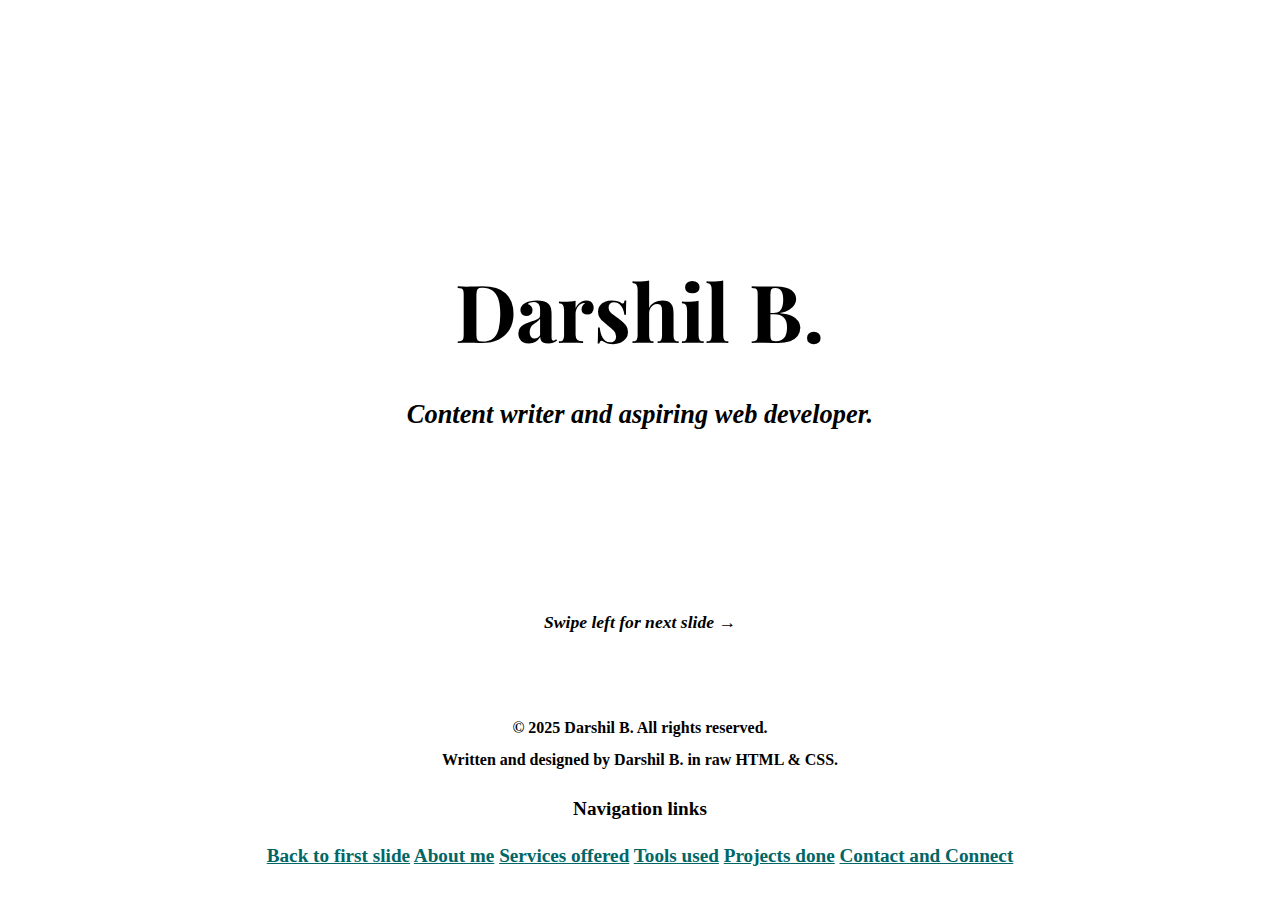
<file: index.html>
<!DOCTYPE html>
<html lang="en">
  <head>
    <meta charset="UTF-8">
    <meta name="description" content="Welcome to the personal site of Darshil B.—a content writer and aspiring web developer. Learn about my background, view service rates, and find detailed info on what I offer.">
    <title>Darshil B.'s Website</title>
    <link rel="stylesheet" href="sheet.css">
    <meta name="viewport" content="width=device-width, initial-scale=1.0">
    <link rel="preconnect" href="https://fonts.googleapis.com">
    <link rel="preconnect" href="https://fonts.gstatic.com" crossorigin>
    <link href="https://fonts.googleapis.com/css2?family=Inter&family=Playfair+Display:wght@400;700&display=swap" rel="stylesheet">
  </head>
  <body>
    <main class="scroll-container">
      <section class="slide" id="intro">
        <h1>Darshil B.</h1>
        <p><em>Content writer and aspiring web developer.</em></p>
          <div class="scroll-prompt"><p class="some">Swipe left for next slide →</p></div>
      </section>
      <section class="slide" id="about">
        <h2>About me</h2>
        <p>Welcome to my profile page. I'm Darshil, a student freelancer from India. From blog posts to basic web pages, I offer lightweight, mobile-built solutions. I work solo, and value communication, transparency, deadlines and quality.</p>
      </section>
      <section class="slide" id="services">
        <h2>Services I offer</h2>
        <ul>
          <li>Content research and writing.</li>
          <li>Static website designing.</li>
        </ul>
        <p>I write blogs, articles, scripts for content creation. I also do basic static website design using HTML, CSS and JavaScript — such as making portfolio websites, landing pages etc.</p>
        <p>I can also put your page live on the internet by hosting it using GitHub.</p>
        <p>Know my service rates<a href="rates.html"> here.</a></p>
      </section>
      <section class="slide" id="tools">
        <h2>Tools used by me</h2>
        <ul>
          <li>Acode (mobile app)</li>
          <li>YouCut (mobile app)</li>
          <li>Canva (mobile app)</li>
          <li>ChatGPT</li>
        </ul>
      </section>
      <section class="slide" id="projects">
        <h2>Projects I've done</h2><h3>Content research and writing:</h3>
        <ol class="project-list">
          <li><a href="https://skilldot.github.io/5-productivity-myths/" target="_blank" rel="noopener noreferrer">My blog on 5 productivity myths</a></li>
        </ol>
        <h3>Web development:</h3>
        <ol class="project-list">
          <li>This profile page.</li>
          <li>
            <a href="https://skilldot.github.io/BnB-cafe-mock-website/" target="_blank" rel="noopener noreferrer">A website I made for a hypothetical cafe
            </a>
          </li>
        </ol>
      </section>
      <section class="slide" id="comms">
        <div class="box">
          <h2>Contact me:</h2>
          <p>My email: <a href="mailto:contact.db78@gmail.com">contact.db78@gmail.com</a></p>
        </div>
        <div class="box">
          <h2>Connect with me:</h2>
          <p>My GitHub: <a href="https://github.com/Skilldot" target="_blank" rel="noopener noreferrer">https://github.com/Skilldot</a></p>
          <p>My Reddit: <a href="https://www.reddit.com/user/Skilldot" target="_blank" rel="noopener noreferrer">https://reddit.com/user/Skilldot</a></p>
        </div>
      </section>
    </main>
    <footer>
      <section id="footer">
        <p class="bottomt">&copy; 2025 Darshil B. All rights reserved.</p>
        <p class="bottomt">Written and designed by Darshil B. in raw HTML & CSS.</p>
        <h4>Navigation links</h4>
        <a href="#intro">Back to first slide</a>
        <a href="#about">About me</a>
        <a href="#services">Services offered</a>
        <a href="#tools">Tools used</a>
        <a href="#projects">Projects done</a>
        <a href="#comms">Contact and Connect</a>
      </section>
    </footer>
  </body>
</html>
</file>
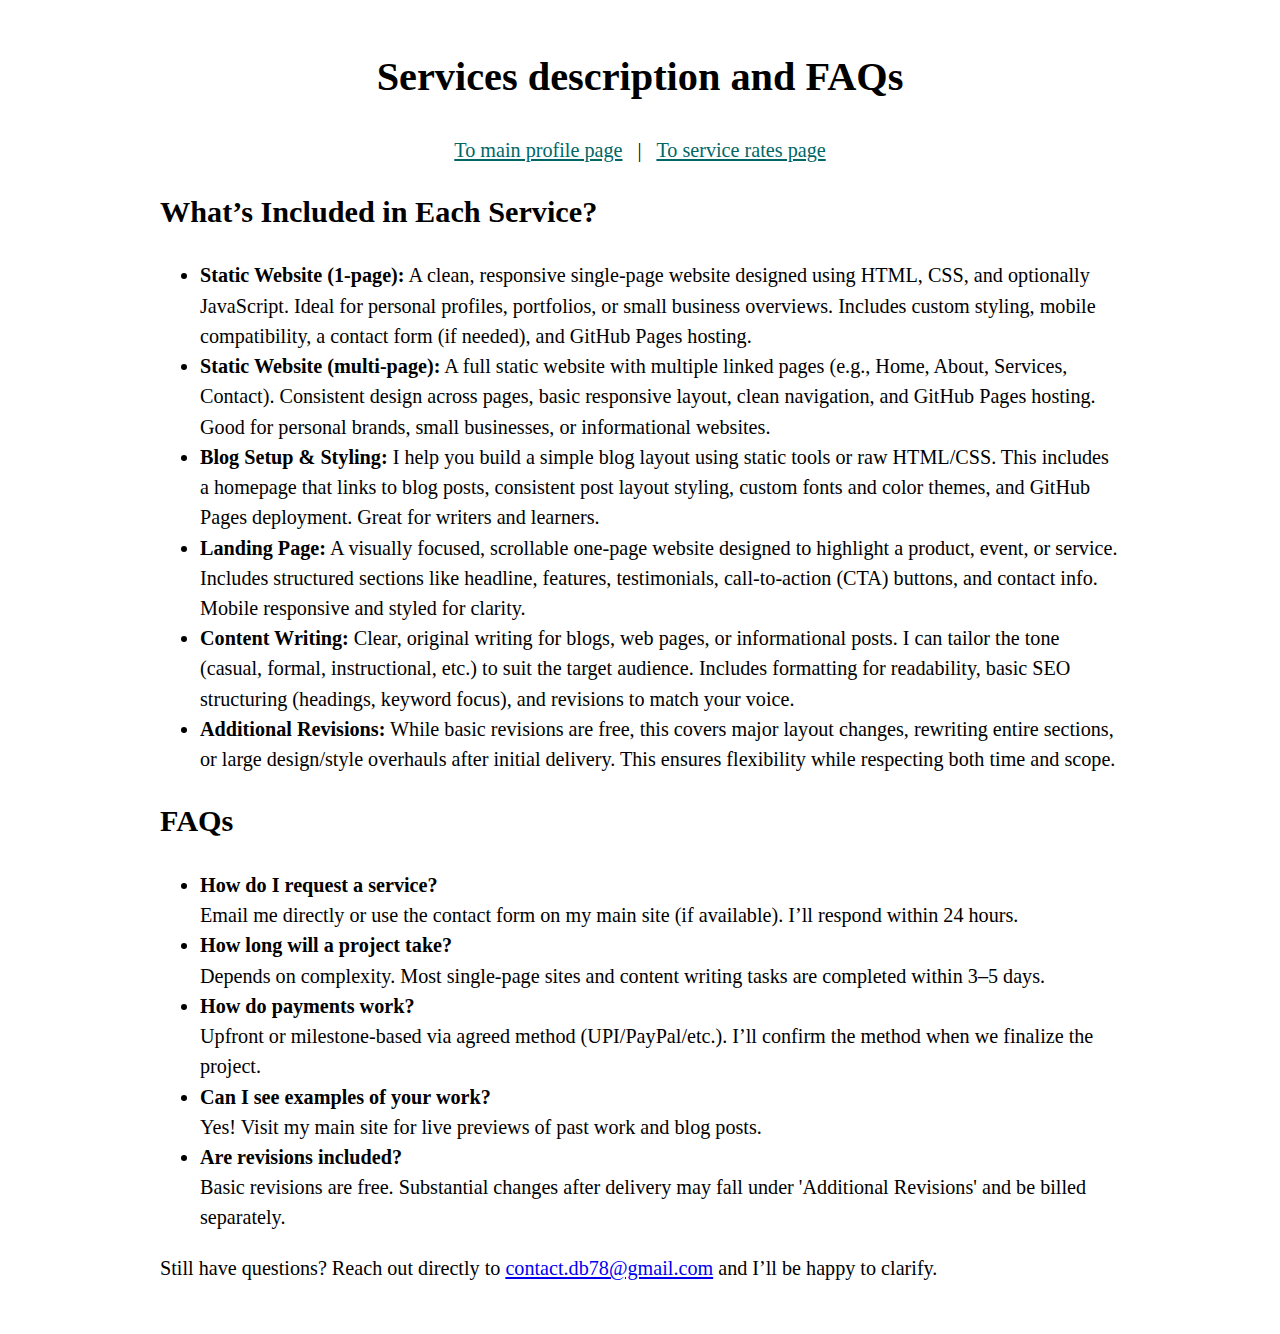
<file: details.html>
<!DOCTYPE html>
<html lang="en">
  <head>
    <meta charset="UTF-8">
    <meta name="viewport" content="width=device-width, initial-scale=1.0">
    <meta name="description" content="Learn about my web design and content writing services, including pricing, deliverables, and FAQs. Ideal for personal brands, small businesses, and creators.">
    <link rel="stylesheet" href="details-style.css">
    <title>Services description and FAQs</title>
  </head>
  <body>
    <div class="container">
      <header>
        <h1>Services description and FAQs</h1>
        <nav>
          <a href="index.html">To main profile page</a>
          <span style="padding: 0 0.5rem;">|</span>
          <a href="rates.html">To service rates page</a>
        </nav>
      </header>
      <main>
        <section>
          <h2>What’s Included in Each Service?</h2>
          <ul>
            <li><strong>Static Website (1-page):</strong> A clean, responsive single-page website designed using HTML, CSS, and optionally JavaScript. Ideal for personal profiles, portfolios, or small business overviews. Includes custom styling, mobile compatibility, a contact form (if needed), and GitHub Pages hosting.</li>
            <li><strong>Static Website (multi-page):</strong> A full static website with multiple linked pages (e.g., Home, About, Services, Contact). Consistent design across pages, basic responsive layout, clean navigation, and GitHub Pages hosting. Good for personal brands, small businesses, or informational websites.</li>
            <li><strong>Blog Setup & Styling:</strong> I help you build a simple blog layout using static tools or raw HTML/CSS. This includes a homepage that links to blog posts, consistent post layout styling, custom fonts and color themes, and GitHub Pages deployment. Great for writers and learners.</li>
            <li><strong>Landing Page:</strong> A visually focused, scrollable one-page website designed to highlight a product, event, or service. Includes structured sections like headline, features, testimonials, call-to-action (CTA) buttons, and contact info. Mobile responsive and styled for clarity.</li>
            <li><strong>Content Writing:</strong> Clear, original writing for blogs, web pages, or informational posts. I can tailor the tone (casual, formal, instructional, etc.) to suit the target audience. Includes formatting for readability, basic SEO structuring (headings, keyword focus), and revisions to match your voice.</li>
            <li><strong>Additional Revisions:</strong> While basic revisions are free, this covers major layout changes, rewriting entire sections, or large design/style overhauls after initial delivery. This ensures flexibility while respecting both time and scope.</li>
          </ul>
        </section>
        <section>
          <h2>FAQs</h2>
          <ul>
            <li><strong>How do I request a service?</strong><br>Email me directly or use the contact form on my main site (if available). I’ll respond within 24 hours.</li>
            <li><strong>How long will a project take?</strong><br>Depends on complexity. Most single-page sites and content writing tasks are completed within 3–5 days.</li>
            <li><strong>How do payments work?</strong><br>Upfront or milestone-based via agreed method (UPI/PayPal/etc.). I’ll confirm the method when we finalize the project.</li>
            <li><strong>Can I see examples of your work?</strong><br>Yes! Visit my main site for live previews of past work and blog posts.</li>
            <li><strong>Are revisions included?</strong><br>Basic revisions are free. Substantial changes after delivery may fall under 'Additional Revisions' and be billed separately.</li>
          </ul>
        </section>
      </main>
      <footer>
        <p>Still have questions? Reach out directly to <a href="mailto:contact.db78@gmail.com">contact.db78@gmail.com</a> and I’ll be happy to clarify.</p>
      </footer>
    </div>
  </body>
</html>
</file>
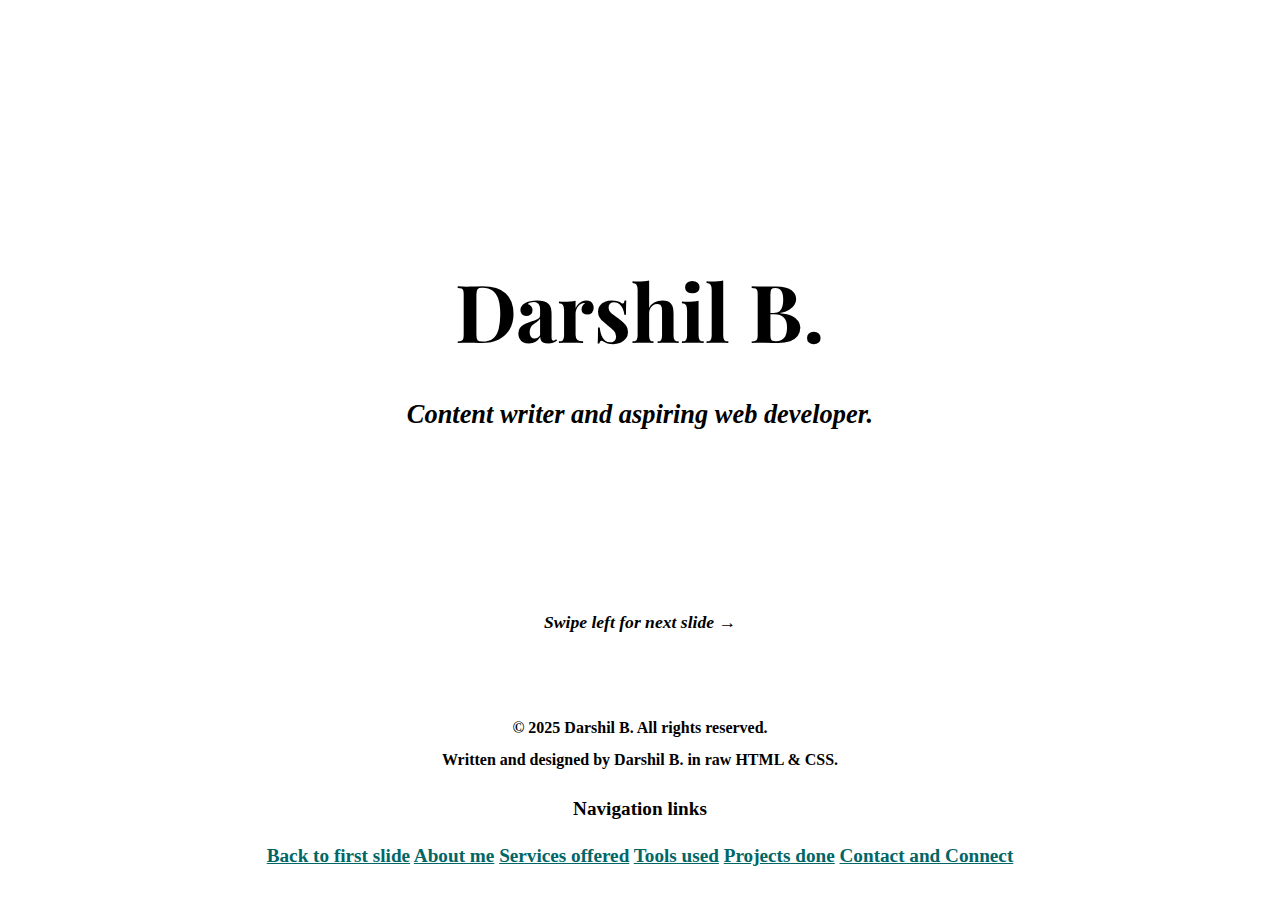
<file: personal_website.html>
<!DOCTYPE html>
<html lang="en">
  <head>
    <meta charset="UTF-8">
    <meta name="description" content="Portfolio of Darshil B., a content writer and aspiring web developer.">
    <title>Darshil B.'s Website</title>
    <link rel="stylesheet" href="sheet.css">
    <meta name="viewport" content="width=device-width, initial-scale=1.0">
    <link rel="preconnect" href="https://fonts.googleapis.com">
    <link rel="preconnect" href="https://fonts.gstatic.com" crossorigin>
    <link href="https://fonts.googleapis.com/css2?family=Inter&family=Playfair+Display:wght@400;700&display=swap" rel="stylesheet">
  </head>
  <body>
    <main class="scroll-container">
      <section class="slide" id="intro">
        <h1>Darshil B.</h1>
        <p><em>Content writer and aspiring web developer.</em></p>
          <div class="scroll-prompt"><p class="some">Swipe left for next slide →</p></div>
      </section>
      <section class="slide" id="about">
        <h2>About me</h2>
        <p>Welcome to my profile page. I'm Darshil, a teenager student freelancer. Currently I work only using a phone. Although new to the scene, I'm here to deliver.</p>
      </section>
      <section class="slide" id="services">
        <h2>Services I offer</h2>
        <ul>
          <li>Content research and writing.</li>
          <li>Static website designing.</li>
        </ul>
        <p>I write blogs, articles, scripts for content creation. I also do basic static website design using HTML, CSS and JavaScript — such as making portfolio websites, landing pages etc.</p>
        <p>I can also put your page live on the internet by hosting it using GitHub.</p>
      </section>
      <section class="slide" id="tools">
        <h2>Tools used by me</h2>
        <ul>
          <li>Acode (mobile app)</li>
          <li>YouCut (mobile app)</li>
          <li>Canva (mobile app)</li>
          <li>ChatGPT</li>
        </ul>
      </section>
      <section class="slide" id="projects">
        <h2>Projects I've done</h2><h3>Content research and writing:</h3>
        <ol class="project-list">
          <li><a href="https://skilldot.github.io/5-productivity-myths/" target="_blank" rel="noopener noreferrer">My blog on 5 productivity myths</a></li>
        </ol>
        <h3>Web development:</h3>
        <ol class="project-list">
          <li>This profile page.</li>
          <li>
            <a href="https://skilldot.github.io/BnB-cafe-mock-website/" target="_blank" rel="noopener noreferrer">A website I made for a hypothetical cafe
            </a>
          </li>
        </ol>
      </section>
      <section class="slide" id="comms">
        <div class="box">
          <h2>Contact me:</h2>
          <p>My email: <a href="mailto:contact.db78@gmail.com">contact.db78@gmail.com</a></p>
        </div>
        <div class="box">
          <h2>Connect with me:</h2>
          <p>My GitHub: <a href="https://github.com/Skilldot" target="_blank" rel="noopener noreferrer">https://github.com/Skilldot</a></p>
        </div>
      </section>
    </main>
    <footer>
      <section id="footer">
        <p class="bottomt">&copy; 2025 Darshil B. All rights reserved.</p>
        <p class="bottomt">Written and designed by Darshil B. in raw HTML & CSS.</p>
        <h4>Navigation links</h4>
        <a href="#intro">Back to first slide</a>
        <a href="#about">About me</a>
        <a href="#services">Services offered</a>
        <a href="#tools">Tools used</a>
        <a href="#projects">Projects done</a>
        <a href="#comms">Contact and Connect</a>
      </section>
    </footer>
  </body>
</html>
</file>
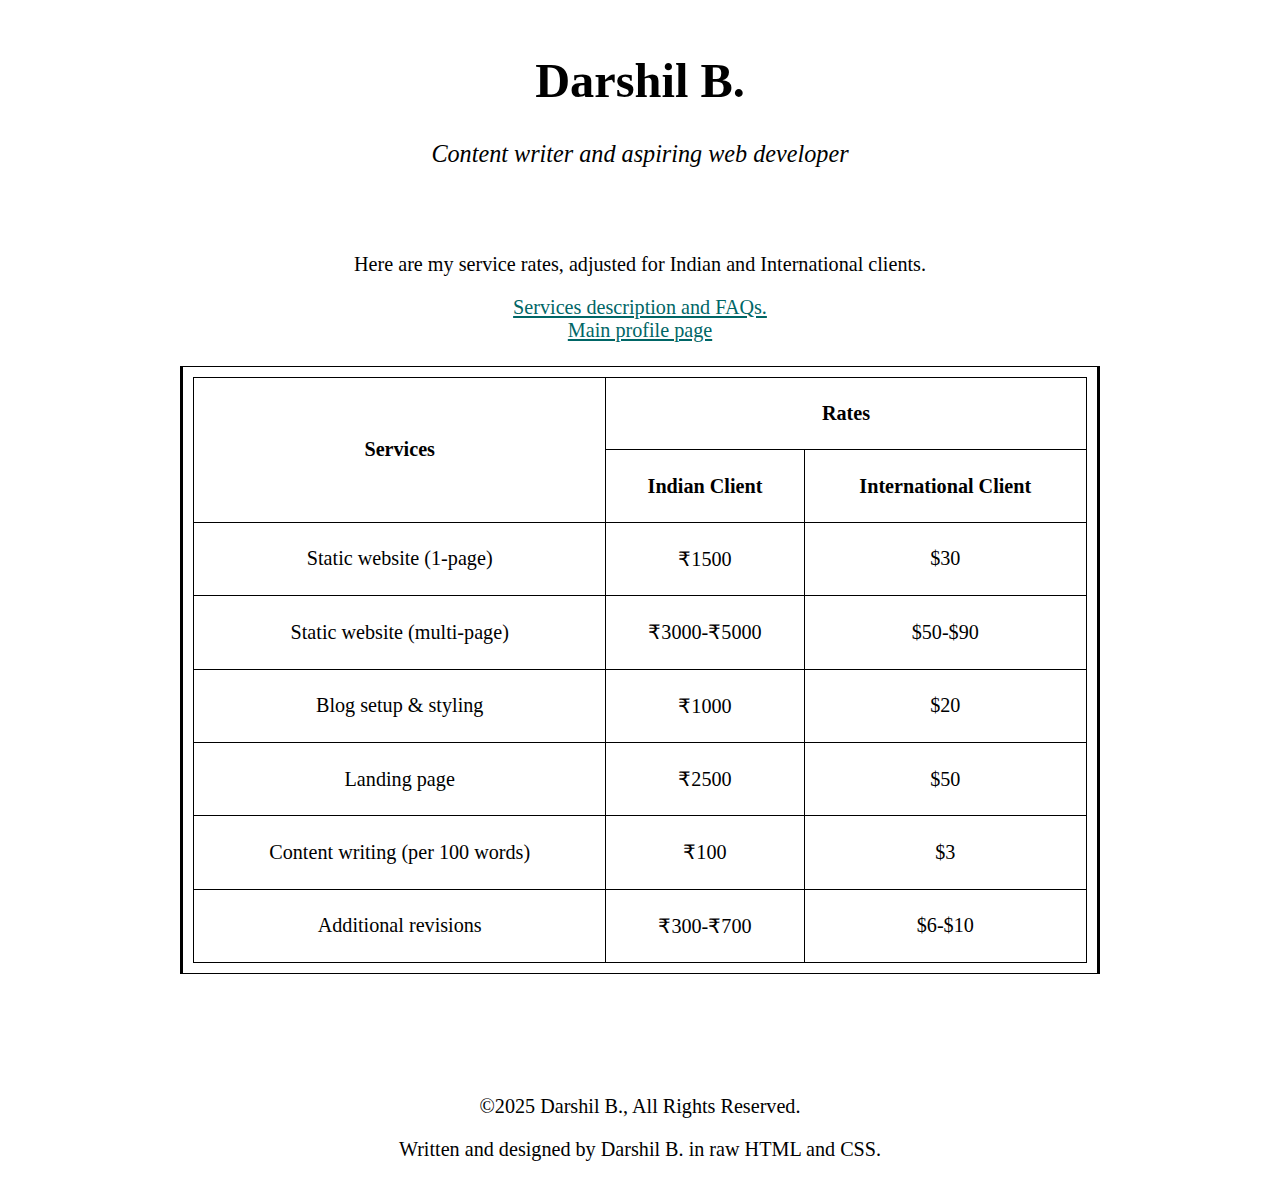
<file: rates.html>
<!DOCTYPE html>
<html lang="en">
  <head>
    <meta charset="UTF-8">
    <meta name="viewport" content="width=device-width, initial-scale=1.0">
    <meta name="description" content="View transparent pricing for my content writing and static web development services, tailored for Indian and international clients.">
    <title>Darshil B.'s service rates</title>
    <link rel="stylesheet" href="rates-style.css">
  </head>
  <body>
    <div class="container">
      <header>
        <div class="mainhead">
          <h1>Darshil B.</h1>
          <p><em>Content writer and aspiring web developer</em></p>
        </div>
        <div class="subhead">
          <p>Here are my service rates, adjusted for Indian and International clients.</p>
          <nav>
            <a href="details.html">Services description and FAQs.</a>
            <br>
            <a href="index.html">Main profile page</a>
          </nav>
        </div>
      </header>
      <main>
        <table>
          <tr>
            <th rowspan="2">Services</th>
            <th colspan="2">Rates</th>
          </tr>
          <tr>
            <th>Indian Client</th>
            <th>International Client</th>
          </tr>
          <tr>
            <td>Static website (1-page)</td>
            <td>₹1500</td>
            <td>$30</td>
          </tr>
          <tr>
            <td>Static website (multi-page)</td>
            <td>₹3000-₹5000</td>
            <td>$50-$90</td>
          </tr>
          <tr>
            <td>Blog setup & styling</td>
            <td>₹1000</td>
            <td>$20</td>
          </tr>
          <tr>
            <td>Landing page</td>
            <td>₹2500</td>
            <td>$50</td>
          </tr>
          <tr>
            <td>Content writing (per 100 words)</td>
            <td>₹100</td>
            <td>$3</td>
          </tr>
          <tr>
            <td>Additional revisions</td>
            <td>₹300-₹700</td>
            <td>$6-$10</td>
          </tr>
        </table>
      </main>
      <footer>
        <p>&copy;2025 Darshil B., All Rights Reserved.</p>
        <p>Written and designed by Darshil B. in raw HTML and CSS.</p>
      </footer>
    </div>
  </body>
</html>
</file>
<file: sheet.css>
html, body {
  scroll-behavior: smooth;
  font-size: 16px;
  font-family: Times New Roman, sans-serif;
  height: 100vh;
  margin: 0;
  padding: 0;
  overflow: hidden;
}

body {
  display: flex;
  flex-direction: column;
  text-align: center;
  background-image: url('https://images.unsplash.com/photo-1611702516740-a635325d7d65?q=80&w=1287&auto=format&fit=crop&ixlib=rb-4.1.0&ixid=M3wxMjA3fDB8MHxwaG90by1wYWdlfHx8fGVufDB8fHx8fA%3D%3D');
  background-size: cover;
  background-position: center;
  background-repeat: no-repeat;
  color: #000;
  font-weight: bold;
}

.scroll-container {
  display: flex;
  flex-direction: row;
  width: 100vw;
  height: 75vh;
  overflow-x: auto;
  scroll-snap-type: x mandatory;
  scroll-behavior: smooth;
  -webkit-overflow-scrolling: touch;
  flex-shrink: 0;
}

.slide {
  flex: 0 0 100vw;
  height: 75vh;
  display: flex;
  flex-direction: column;
  justify-content: center;
  align-items: center;
  scroll-snap-align: start;
  box-sizing: border-box;
  padding: 1rem;
  text-align: center;
}

footer {
  display: flex;
  flex-direction: column;
  justify-content: center;
  align-items: center;
  height: 25vh;
  width: 100vw;
  font-size: clamp(0.8rem, 2vw, 1.2rem);
  text-align: center;
  padding: 1rem 0;
}

h1, h2, h3 {
  font-family: "Playfair Display", serif;
  margin: 0.3em 0;
}

h1 {
  font-size: clamp(2.8rem, 6.4vw, 5rem);
}

h2 {
  font-size: clamp(1.8rem, 4.5vw, 3.4rem);
}

h3 {
  font-size: clamp(1.4rem, 3.7vw, 2.4rem);
}

p, li {
  font-size: clamp(1.15rem, 2.7vw, 1.65rem);
  line-height: 1.5;
  margin: 0.5rem auto;
  padding: 0;
  max-width: 80ch;
}

ul, ol {
  list-style-position: inside;
  padding-left: 0;
  margin: 0 auto;
  width: fit-content;
}

li {
  text-align: left;
}

.bottomt {
  font-size: clamp(0.8rem, 2vw, 1rem);
}

.box {
  margin: 2rem auto;
}

.slide > * {
  width: 80%;
  max-width: 80ch;
}

.scroll-prompt {
  position: absolute;
  bottom: 2rem;
  left: 50%;
  transform: translateX(-50%);
  font-size: clamp(1rem, 2.5vw, 1.4rem);
  opacity: 1;
  animation: fadeOut 3s ease-in-out forwards;
  animation-delay: 2s;
  pointer-events: none;
}

@keyframes fadeOut {
  0% {
    opacity: 1;
  }
  100% {
    opacity: 0;
    visibility: hidden;
  }
}

#intro {
  position: relative;
}

.some {
  font-size: clamp(0.8rem, 2.5vw, 1.1rem);
  font-style: italic;
}

.slide ul,
.slide ol {
  list-style-position: inside;
  margin: 0 auto;
  padding: 0;
  text-align: center;
  width: fit-content;
  max-width: 85%;
}

.slide li {
  text-align: center;
  margin: 0.3rem auto;
  line-height: 1.4;
  max-width: 70ch;
}

#projects ol,
#projects ul {
  max-width: 50ch;
  width: 100%;
  margin: 0 auto;
  text-align: center;
}
}

#projects li a {
  display: inline-block;
  color: inherit;
  text-decoration: none;
  text-align: center;
}

#projects li a:hover {
  text-decoration: underline;
}

#projects li {
  margin: 0.5rem auto;
  text-align: center;
}

a {
  color: #006666;
  text-decoration: underline;
}

a:visited {
  color: #004d4d;
}

a:hover {
  color: #008080;
}
</file>
<file: details-style.css>
html {
  font-family: Times New Roman;
  font-size: calc(0.7rem + 0.7vw);
  margin: 0;
  padding: 0;
}

body {
  min-height: 100vh;
  display: flex;
  flex-direction: column;
  justify-content: center;
  align-items: center;
  background-image: url('https://images.unsplash.com/photo-1611702516740-a635325d7d65?q=80&w=1287&auto=format&fit=crop&ixlib=rb-4.1.0&ixid=M3wxMjA3fDB8MHxwaG90by1wYWdlfHx8fGVufDB8fHx8fA%3D%3D');
  background-size: cover;
  background-repeat: no-repeat;
  line-height: 1.5;
  margin: 0 auto;
  padding: 0.5rem 1rem 1rem 1rem;
}

nav a {
  color: #006666;
}
.container {
  max-width: 960px;
  width: 100%;
  margin: 0 auto;
  padding: 0.5rem;
}

header {
  text-align: center;
  margin: 0 auto;
  padding: 0;
}
</file>
<file: rates-style.css>
html {
  font-size: calc(0.7rem + 0.7vw);
  min-height: 100vh;
}
body {
  display: flex;
  flex-direction: column;
  justify-content: center;
  align-items: center;

  min-height: 100vh;
  background-image: url('https://images.unsplash.com/photo-1611702516740-a635325d7d65?q=80&w=1287&auto=format&fit=crop&ixlib=rb-4.1.0&ixid=M3wxMjA3fDB8MHxwaG90by1wYWdlfHx8fGVufDB8fHx8fA%3D%3D');
  background-repeat: no-repeat;
  background-size: cover;
  background-position: center;
  
  font-family: 'Times New Roman', serif;
  margin: 0;
  padding: 0;
  text-align: center;
}

.mainhead {
  padding-bottom: 2rem;
  font-size: 1.2rem;
}

.subhead {
  padding-bottom: 0.2rem;
  max-width: 50rem;
  width: 90%;
  margin: 0 auto;
  text-align: center;
}

main {
  border-left: solid 3px #000;
  border-right: solid 3px #000;
  border-top: solid 1px #000;
  border-bottom: solid 1px #000;
  margin: 1rem 1rem 6rem 1rem;
  padding: 0.5rem;
}

table {
  border-collapse: collapse;
  width: 100%
}

th, td {
  border: solid 1px #000;
  text-align: center;
  padding: 1.2rem 0.5rem 1.2rem 0.5rem;
}

.container {
  max-width: 960px;
  width: 100vw;
  padding: 1rem;
}

nav a {
  color: #006666;
}
</file>
